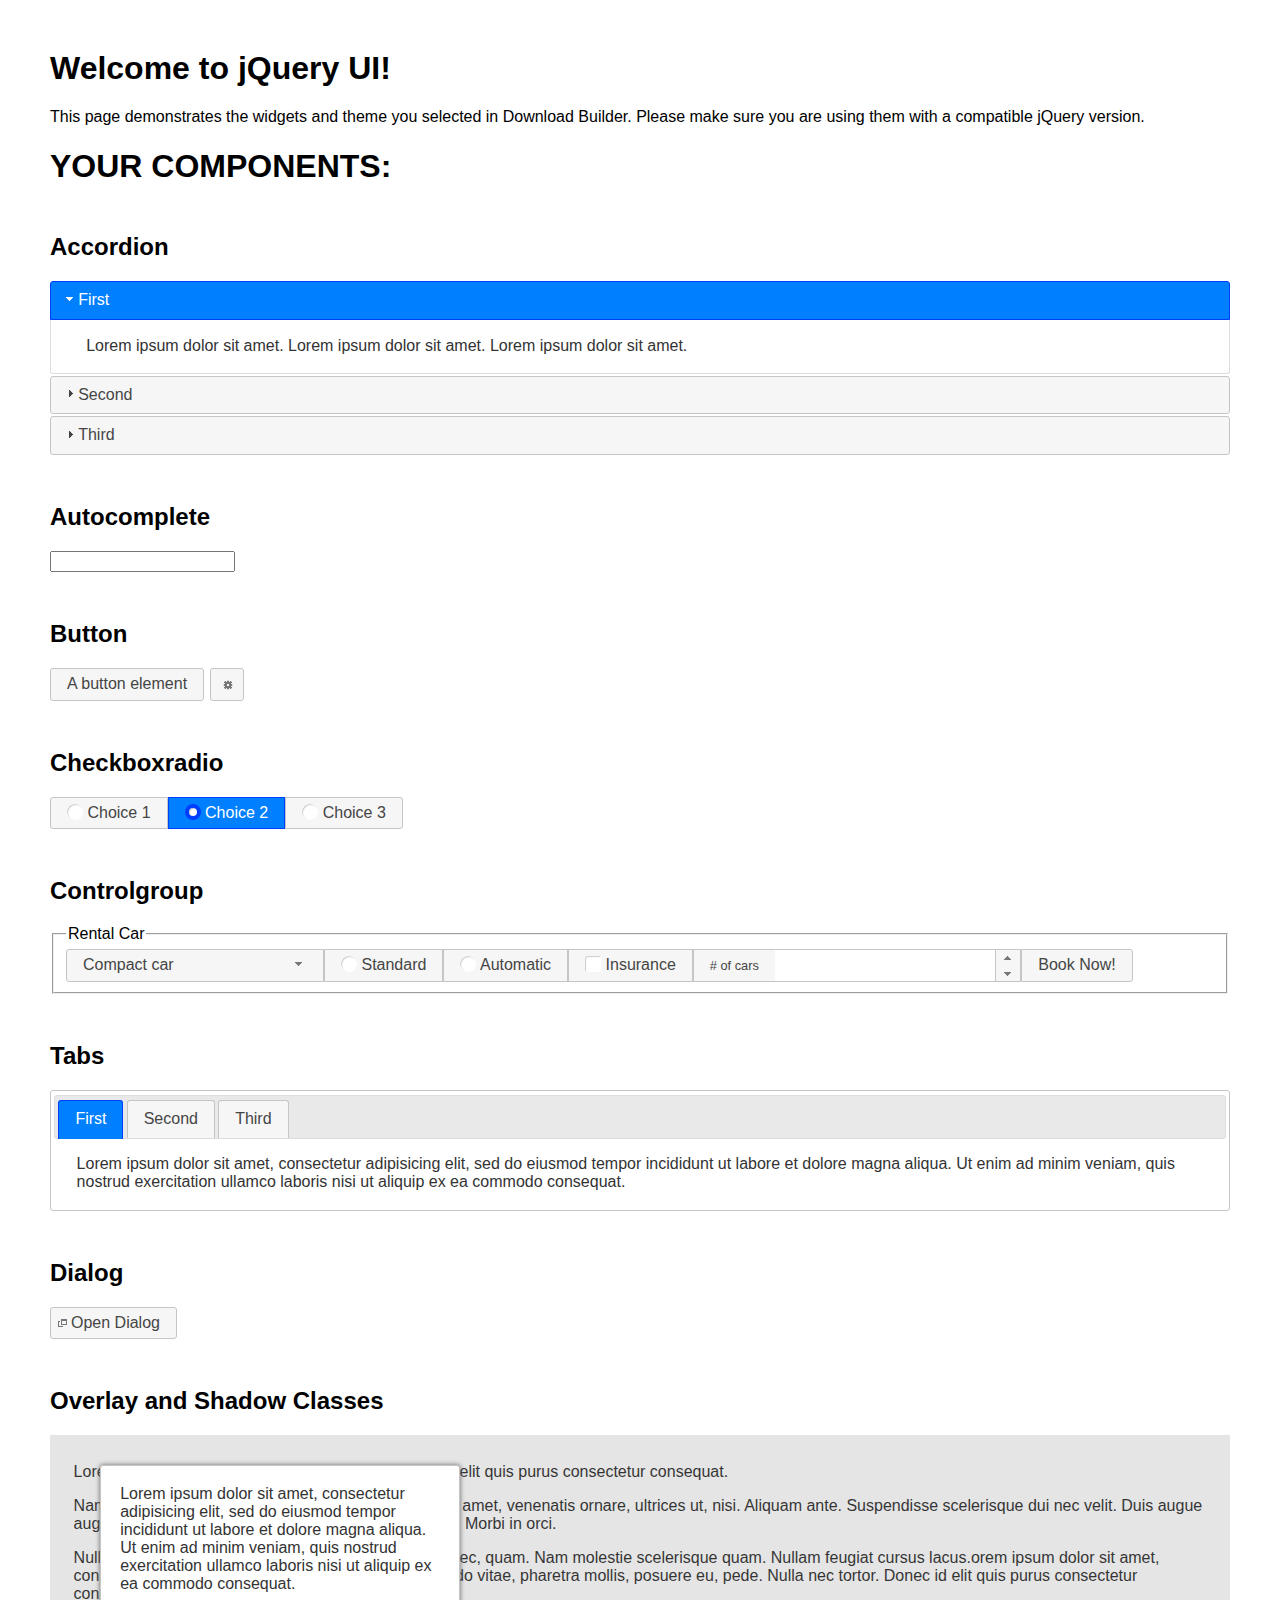
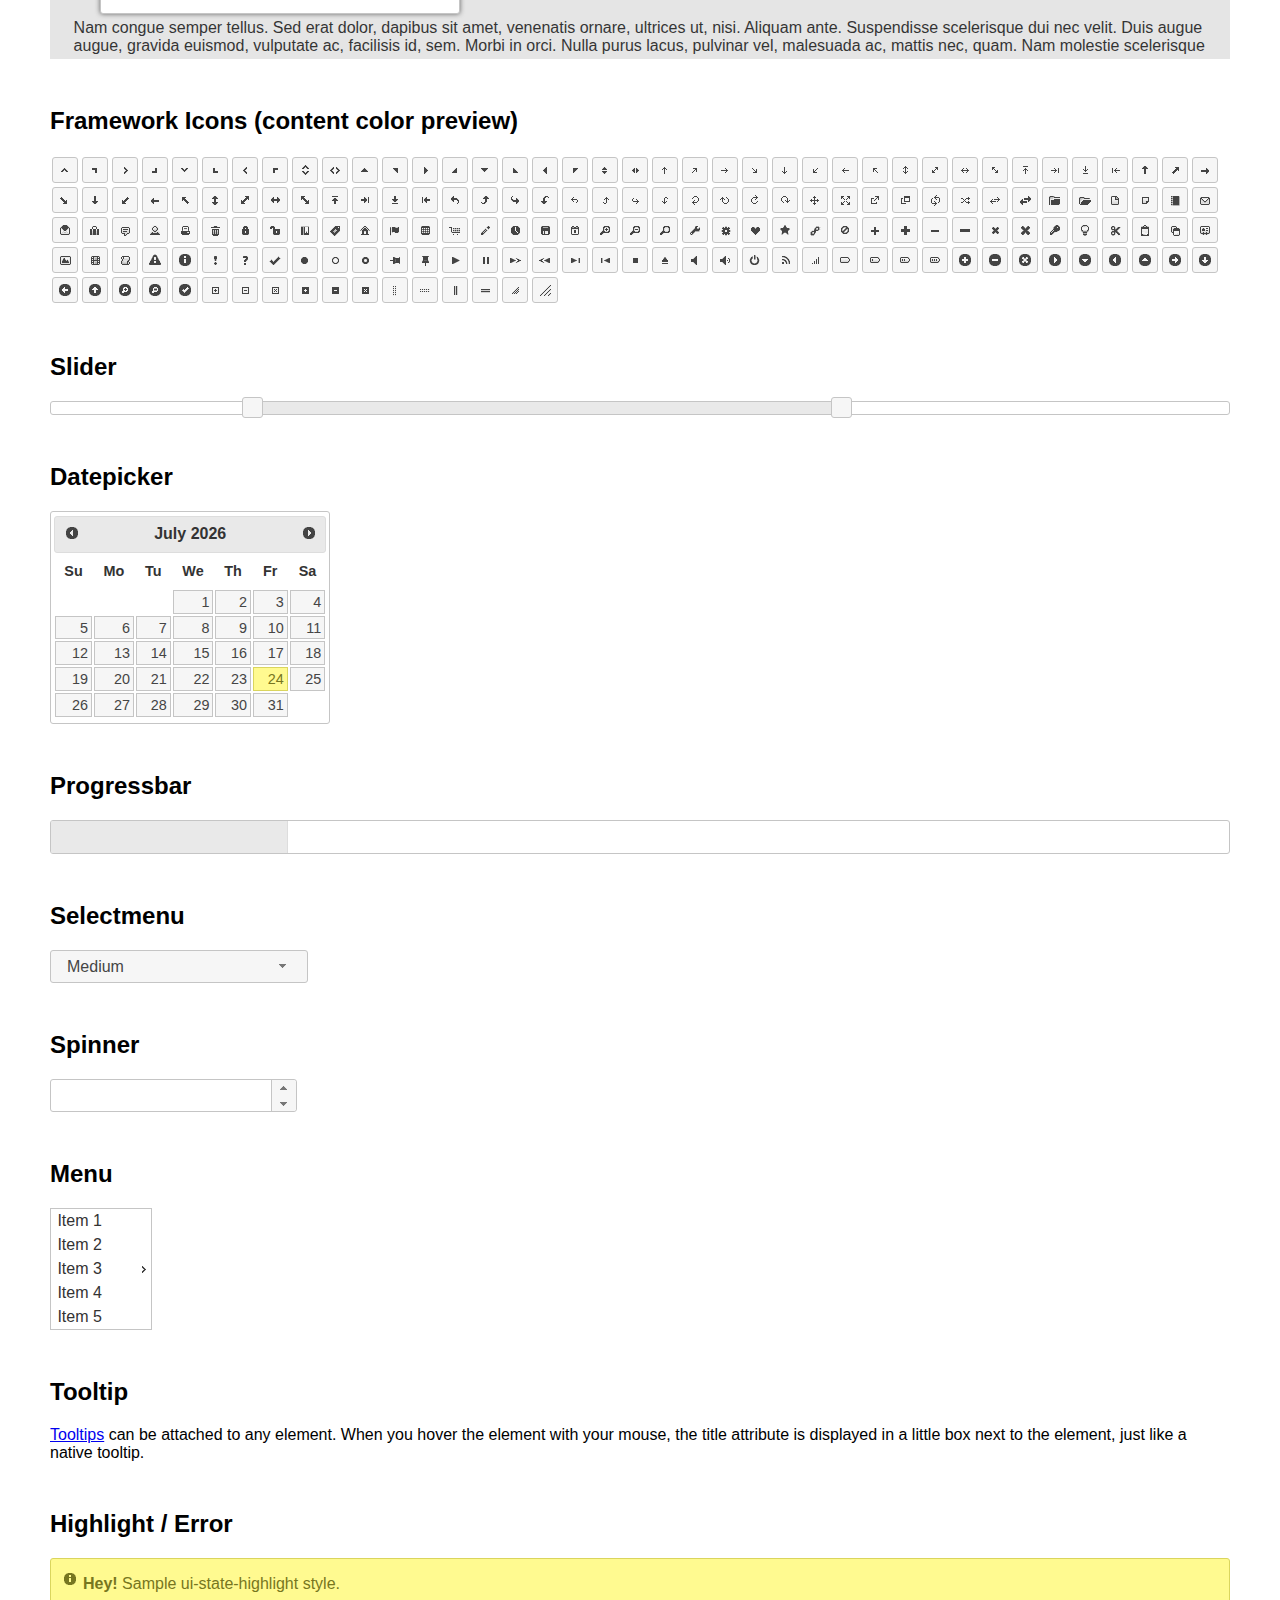
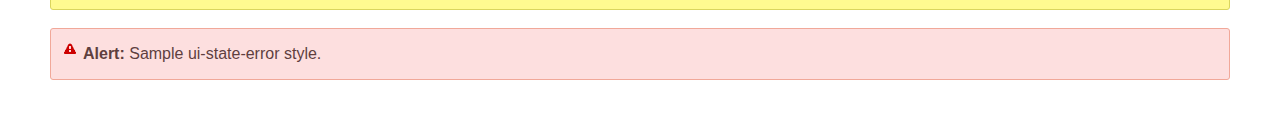
<file: js/jqueryui/index.html>
<!doctype html>
<html lang="us">
<head>
	<meta charset="utf-8">
	<title>jQuery UI Example Page</title>
	<link href="jquery-ui.css" rel="stylesheet">
	<style>
	body{
		font-family: "Trebuchet MS", sans-serif;
		margin: 50px;
	}
	.demoHeaders {
		margin-top: 2em;
	}
	#dialog-link {
		padding: .4em 1em .4em 20px;
		text-decoration: none;
		position: relative;
	}
	#dialog-link span.ui-icon {
		margin: 0 5px 0 0;
		position: absolute;
		left: .2em;
		top: 50%;
		margin-top: -8px;
	}
	#icons {
		margin: 0;
		padding: 0;
	}
	#icons li {
		margin: 2px;
		position: relative;
		padding: 4px 0;
		cursor: pointer;
		float: left;
		list-style: none;
	}
	#icons span.ui-icon {
		float: left;
		margin: 0 4px;
	}
	.fakewindowcontain .ui-widget-overlay {
		position: absolute;
	}
	select {
		width: 200px;
	}
	</style>
</head>
<body>

<h1>Welcome to jQuery UI!</h1>

<div class="ui-widget">
	<p>This page demonstrates the widgets and theme you selected in Download Builder. Please make sure you are using them with a compatible jQuery version.</p>
</div>

<h1>YOUR COMPONENTS:</h1>


<!-- Accordion -->
<h2 class="demoHeaders">Accordion</h2>
<div id="accordion">
	<h3>First</h3>
	<div>Lorem ipsum dolor sit amet. Lorem ipsum dolor sit amet. Lorem ipsum dolor sit amet.</div>
	<h3>Second</h3>
	<div>Phasellus mattis tincidunt nibh.</div>
	<h3>Third</h3>
	<div>Nam dui erat, auctor a, dignissim quis.</div>
</div>



<!-- Autocomplete -->
<h2 class="demoHeaders">Autocomplete</h2>
<div>
	<input id="autocomplete" title="type &quot;a&quot;">
</div>



<!-- Button -->
<h2 class="demoHeaders">Button</h2>
<button id="button">A button element</button>
<button id="button-icon">An icon-only button</button>



<!-- Checkboxradio -->
<h2 class="demoHeaders">Checkboxradio</h2>
<form style="margin-top: 1em;">
	<div id="radioset">
		<input type="radio" id="radio1" name="radio"><label for="radio1">Choice 1</label>
		<input type="radio" id="radio2" name="radio" checked="checked"><label for="radio2">Choice 2</label>
		<input type="radio" id="radio3" name="radio"><label for="radio3">Choice 3</label>
	</div>
</form>



<!-- Controlgroup -->
<h2 class="demoHeaders">Controlgroup</h2>
<fieldset>
	<legend>Rental Car</legend>
	<div id="controlgroup">
		<select id="car-type">
			<option>Compact car</option>
			<option>Midsize car</option>
			<option>Full size car</option>
			<option>SUV</option>
			<option>Luxury</option>
			<option>Truck</option>
			<option>Van</option>
		</select>
		<label for="transmission-standard">Standard</label>
		<input type="radio" name="transmission" id="transmission-standard">
		<label for="transmission-automatic">Automatic</label>
		<input type="radio" name="transmission" id="transmission-automatic">
		<label for="insurance">Insurance</label>
		<input type="checkbox" name="insurance" id="insurance">
		<label for="horizontal-spinner" class="ui-controlgroup-label"># of cars</label>
		<input id="horizontal-spinner" class="ui-spinner-input">
		<button>Book Now!</button>
	</div>
</fieldset>



<!-- Tabs -->
<h2 class="demoHeaders">Tabs</h2>
<div id="tabs">
	<ul>
		<li><a href="#tabs-1">First</a></li>
		<li><a href="#tabs-2">Second</a></li>
		<li><a href="#tabs-3">Third</a></li>
	</ul>
	<div id="tabs-1">Lorem ipsum dolor sit amet, consectetur adipisicing elit, sed do eiusmod tempor incididunt ut labore et dolore magna aliqua. Ut enim ad minim veniam, quis nostrud exercitation ullamco laboris nisi ut aliquip ex ea commodo consequat.</div>
	<div id="tabs-2">Phasellus mattis tincidunt nibh. Cras orci urna, blandit id, pretium vel, aliquet ornare, felis. Maecenas scelerisque sem non nisl. Fusce sed lorem in enim dictum bibendum.</div>
	<div id="tabs-3">Nam dui erat, auctor a, dignissim quis, sollicitudin eu, felis. Pellentesque nisi urna, interdum eget, sagittis et, consequat vestibulum, lacus. Mauris porttitor ullamcorper augue.</div>
</div>



<h2 class="demoHeaders">Dialog</h2>
<p>
	<button id="dialog-link" class="ui-button ui-corner-all ui-widget">
		<span class="ui-icon ui-icon-newwin"></span>Open Dialog
	</button>
</p>

<h2 class="demoHeaders">Overlay and Shadow Classes</h2>
<div style="position: relative; width: 96%; height: 200px; padding:1% 2%; overflow:hidden;" class="fakewindowcontain">
	<p>Lorem ipsum dolor sit amet,  Nulla nec tortor. Donec id elit quis purus consectetur consequat. </p><p>Nam congue semper tellus. Sed erat dolor, dapibus sit amet, venenatis ornare, ultrices ut, nisi. Aliquam ante. Suspendisse scelerisque dui nec velit. Duis augue augue, gravida euismod, vulputate ac, facilisis id, sem. Morbi in orci. </p><p>Nulla purus lacus, pulvinar vel, malesuada ac, mattis nec, quam. Nam molestie scelerisque quam. Nullam feugiat cursus lacus.orem ipsum dolor sit amet, consectetur adipiscing elit. Donec libero risus, commodo vitae, pharetra mollis, posuere eu, pede. Nulla nec tortor. Donec id elit quis purus consectetur consequat. </p><p>Nam congue semper tellus. Sed erat dolor, dapibus sit amet, venenatis ornare, ultrices ut, nisi. Aliquam ante. Suspendisse scelerisque dui nec velit. Duis augue augue, gravida euismod, vulputate ac, facilisis id, sem. Morbi in orci. Nulla purus lacus, pulvinar vel, malesuada ac, mattis nec, quam. Nam molestie scelerisque quam. </p><p>Nullam feugiat cursus lacus.orem ipsum dolor sit amet, consectetur adipiscing elit. Donec libero risus, commodo vitae, pharetra mollis, posuere eu, pede. Nulla nec tortor. Donec id elit quis purus consectetur consequat. Nam congue semper tellus. Sed erat dolor, dapibus sit amet, venenatis ornare, ultrices ut, nisi. Aliquam ante. </p><p>Suspendisse scelerisque dui nec velit. Duis augue augue, gravida euismod, vulputate ac, facilisis id, sem. Morbi in orci. Nulla purus lacus, pulvinar vel, malesuada ac, mattis nec, quam. Nam molestie scelerisque quam. Nullam feugiat cursus lacus.orem ipsum dolor sit amet, consectetur adipiscing elit. Donec libero risus, commodo vitae, pharetra mollis, posuere eu, pede. Nulla nec tortor. Donec id elit quis purus consectetur consequat. Nam congue semper tellus. Sed erat dolor, dapibus sit amet, venenatis ornare, ultrices ut, nisi. </p>

	<!-- ui-dialog -->
	<div class="ui-widget-overlay ui-front"></div>
	<div style="position: absolute; width: 320px; left: 50px; top: 30px; padding: 1.2em" class="ui-widget ui-front ui-widget-content ui-corner-all ui-widget-shadow">
		Lorem ipsum dolor sit amet, consectetur adipisicing elit, sed do eiusmod tempor incididunt ut labore et dolore magna aliqua. Ut enim ad minim veniam, quis nostrud exercitation ullamco laboris nisi ut aliquip ex ea commodo consequat.
	</div>

</div>

<!-- ui-dialog -->
<div id="dialog" title="Dialog Title">
	<p>Lorem ipsum dolor sit amet, consectetur adipisicing elit, sed do eiusmod tempor incididunt ut labore et dolore magna aliqua. Ut enim ad minim veniam, quis nostrud exercitation ullamco laboris nisi ut aliquip ex ea commodo consequat.</p>
</div>



<h2 class="demoHeaders">Framework Icons (content color preview)</h2>
<ul id="icons" class="ui-widget ui-helper-clearfix">
	<li class="ui-state-default ui-corner-all" title=".ui-icon-caret-1-n"><span class="ui-icon ui-icon-caret-1-n"></span></li>
	<li class="ui-state-default ui-corner-all" title=".ui-icon-caret-1-ne"><span class="ui-icon ui-icon-caret-1-ne"></span></li>
	<li class="ui-state-default ui-corner-all" title=".ui-icon-caret-1-e"><span class="ui-icon ui-icon-caret-1-e"></span></li>
	<li class="ui-state-default ui-corner-all" title=".ui-icon-caret-1-se"><span class="ui-icon ui-icon-caret-1-se"></span></li>
	<li class="ui-state-default ui-corner-all" title=".ui-icon-caret-1-s"><span class="ui-icon ui-icon-caret-1-s"></span></li>
	<li class="ui-state-default ui-corner-all" title=".ui-icon-caret-1-sw"><span class="ui-icon ui-icon-caret-1-sw"></span></li>
	<li class="ui-state-default ui-corner-all" title=".ui-icon-caret-1-w"><span class="ui-icon ui-icon-caret-1-w"></span></li>
	<li class="ui-state-default ui-corner-all" title=".ui-icon-caret-1-nw"><span class="ui-icon ui-icon-caret-1-nw"></span></li>
	<li class="ui-state-default ui-corner-all" title=".ui-icon-caret-2-n-s"><span class="ui-icon ui-icon-caret-2-n-s"></span></li>
	<li class="ui-state-default ui-corner-all" title=".ui-icon-caret-2-e-w"><span class="ui-icon ui-icon-caret-2-e-w"></span></li>
	<li class="ui-state-default ui-corner-all" title=".ui-icon-triangle-1-n"><span class="ui-icon ui-icon-triangle-1-n"></span></li>
	<li class="ui-state-default ui-corner-all" title=".ui-icon-triangle-1-ne"><span class="ui-icon ui-icon-triangle-1-ne"></span></li>
	<li class="ui-state-default ui-corner-all" title=".ui-icon-triangle-1-e"><span class="ui-icon ui-icon-triangle-1-e"></span></li>
	<li class="ui-state-default ui-corner-all" title=".ui-icon-triangle-1-se"><span class="ui-icon ui-icon-triangle-1-se"></span></li>
	<li class="ui-state-default ui-corner-all" title=".ui-icon-triangle-1-s"><span class="ui-icon ui-icon-triangle-1-s"></span></li>
	<li class="ui-state-default ui-corner-all" title=".ui-icon-triangle-1-sw"><span class="ui-icon ui-icon-triangle-1-sw"></span></li>
	<li class="ui-state-default ui-corner-all" title=".ui-icon-triangle-1-w"><span class="ui-icon ui-icon-triangle-1-w"></span></li>
	<li class="ui-state-default ui-corner-all" title=".ui-icon-triangle-1-nw"><span class="ui-icon ui-icon-triangle-1-nw"></span></li>
	<li class="ui-state-default ui-corner-all" title=".ui-icon-triangle-2-n-s"><span class="ui-icon ui-icon-triangle-2-n-s"></span></li>
	<li class="ui-state-default ui-corner-all" title=".ui-icon-triangle-2-e-w"><span class="ui-icon ui-icon-triangle-2-e-w"></span></li>
	<li class="ui-state-default ui-corner-all" title=".ui-icon-arrow-1-n"><span class="ui-icon ui-icon-arrow-1-n"></span></li>
	<li class="ui-state-default ui-corner-all" title=".ui-icon-arrow-1-ne"><span class="ui-icon ui-icon-arrow-1-ne"></span></li>
	<li class="ui-state-default ui-corner-all" title=".ui-icon-arrow-1-e"><span class="ui-icon ui-icon-arrow-1-e"></span></li>
	<li class="ui-state-default ui-corner-all" title=".ui-icon-arrow-1-se"><span class="ui-icon ui-icon-arrow-1-se"></span></li>
	<li class="ui-state-default ui-corner-all" title=".ui-icon-arrow-1-s"><span class="ui-icon ui-icon-arrow-1-s"></span></li>
	<li class="ui-state-default ui-corner-all" title=".ui-icon-arrow-1-sw"><span class="ui-icon ui-icon-arrow-1-sw"></span></li>
	<li class="ui-state-default ui-corner-all" title=".ui-icon-arrow-1-w"><span class="ui-icon ui-icon-arrow-1-w"></span></li>
	<li class="ui-state-default ui-corner-all" title=".ui-icon-arrow-1-nw"><span class="ui-icon ui-icon-arrow-1-nw"></span></li>
	<li class="ui-state-default ui-corner-all" title=".ui-icon-arrow-2-n-s"><span class="ui-icon ui-icon-arrow-2-n-s"></span></li>
	<li class="ui-state-default ui-corner-all" title=".ui-icon-arrow-2-ne-sw"><span class="ui-icon ui-icon-arrow-2-ne-sw"></span></li>
	<li class="ui-state-default ui-corner-all" title=".ui-icon-arrow-2-e-w"><span class="ui-icon ui-icon-arrow-2-e-w"></span></li>
	<li class="ui-state-default ui-corner-all" title=".ui-icon-arrow-2-se-nw"><span class="ui-icon ui-icon-arrow-2-se-nw"></span></li>
	<li class="ui-state-default ui-corner-all" title=".ui-icon-arrowstop-1-n"><span class="ui-icon ui-icon-arrowstop-1-n"></span></li>
	<li class="ui-state-default ui-corner-all" title=".ui-icon-arrowstop-1-e"><span class="ui-icon ui-icon-arrowstop-1-e"></span></li>
	<li class="ui-state-default ui-corner-all" title=".ui-icon-arrowstop-1-s"><span class="ui-icon ui-icon-arrowstop-1-s"></span></li>
	<li class="ui-state-default ui-corner-all" title=".ui-icon-arrowstop-1-w"><span class="ui-icon ui-icon-arrowstop-1-w"></span></li>
	<li class="ui-state-default ui-corner-all" title=".ui-icon-arrowthick-1-n"><span class="ui-icon ui-icon-arrowthick-1-n"></span></li>
	<li class="ui-state-default ui-corner-all" title=".ui-icon-arrowthick-1-ne"><span class="ui-icon ui-icon-arrowthick-1-ne"></span></li>
	<li class="ui-state-default ui-corner-all" title=".ui-icon-arrowthick-1-e"><span class="ui-icon ui-icon-arrowthick-1-e"></span></li>
	<li class="ui-state-default ui-corner-all" title=".ui-icon-arrowthick-1-se"><span class="ui-icon ui-icon-arrowthick-1-se"></span></li>
	<li class="ui-state-default ui-corner-all" title=".ui-icon-arrowthick-1-s"><span class="ui-icon ui-icon-arrowthick-1-s"></span></li>
	<li class="ui-state-default ui-corner-all" title=".ui-icon-arrowthick-1-sw"><span class="ui-icon ui-icon-arrowthick-1-sw"></span></li>
	<li class="ui-state-default ui-corner-all" title=".ui-icon-arrowthick-1-w"><span class="ui-icon ui-icon-arrowthick-1-w"></span></li>
	<li class="ui-state-default ui-corner-all" title=".ui-icon-arrowthick-1-nw"><span class="ui-icon ui-icon-arrowthick-1-nw"></span></li>
	<li class="ui-state-default ui-corner-all" title=".ui-icon-arrowthick-2-n-s"><span class="ui-icon ui-icon-arrowthick-2-n-s"></span></li>
	<li class="ui-state-default ui-corner-all" title=".ui-icon-arrowthick-2-ne-sw"><span class="ui-icon ui-icon-arrowthick-2-ne-sw"></span></li>
	<li class="ui-state-default ui-corner-all" title=".ui-icon-arrowthick-2-e-w"><span class="ui-icon ui-icon-arrowthick-2-e-w"></span></li>
	<li class="ui-state-default ui-corner-all" title=".ui-icon-arrowthick-2-se-nw"><span class="ui-icon ui-icon-arrowthick-2-se-nw"></span></li>
	<li class="ui-state-default ui-corner-all" title=".ui-icon-arrowthickstop-1-n"><span class="ui-icon ui-icon-arrowthickstop-1-n"></span></li>
	<li class="ui-state-default ui-corner-all" title=".ui-icon-arrowthickstop-1-e"><span class="ui-icon ui-icon-arrowthickstop-1-e"></span></li>
	<li class="ui-state-default ui-corner-all" title=".ui-icon-arrowthickstop-1-s"><span class="ui-icon ui-icon-arrowthickstop-1-s"></span></li>
	<li class="ui-state-default ui-corner-all" title=".ui-icon-arrowthickstop-1-w"><span class="ui-icon ui-icon-arrowthickstop-1-w"></span></li>
	<li class="ui-state-default ui-corner-all" title=".ui-icon-arrowreturnthick-1-w"><span class="ui-icon ui-icon-arrowreturnthick-1-w"></span></li>
	<li class="ui-state-default ui-corner-all" title=".ui-icon-arrowreturnthick-1-n"><span class="ui-icon ui-icon-arrowreturnthick-1-n"></span></li>
	<li class="ui-state-default ui-corner-all" title=".ui-icon-arrowreturnthick-1-e"><span class="ui-icon ui-icon-arrowreturnthick-1-e"></span></li>
	<li class="ui-state-default ui-corner-all" title=".ui-icon-arrowreturnthick-1-s"><span class="ui-icon ui-icon-arrowreturnthick-1-s"></span></li>
	<li class="ui-state-default ui-corner-all" title=".ui-icon-arrowreturn-1-w"><span class="ui-icon ui-icon-arrowreturn-1-w"></span></li>
	<li class="ui-state-default ui-corner-all" title=".ui-icon-arrowreturn-1-n"><span class="ui-icon ui-icon-arrowreturn-1-n"></span></li>
	<li class="ui-state-default ui-corner-all" title=".ui-icon-arrowreturn-1-e"><span class="ui-icon ui-icon-arrowreturn-1-e"></span></li>
	<li class="ui-state-default ui-corner-all" title=".ui-icon-arrowreturn-1-s"><span class="ui-icon ui-icon-arrowreturn-1-s"></span></li>
	<li class="ui-state-default ui-corner-all" title=".ui-icon-arrowrefresh-1-w"><span class="ui-icon ui-icon-arrowrefresh-1-w"></span></li>
	<li class="ui-state-default ui-corner-all" title=".ui-icon-arrowrefresh-1-n"><span class="ui-icon ui-icon-arrowrefresh-1-n"></span></li>
	<li class="ui-state-default ui-corner-all" title=".ui-icon-arrowrefresh-1-e"><span class="ui-icon ui-icon-arrowrefresh-1-e"></span></li>
	<li class="ui-state-default ui-corner-all" title=".ui-icon-arrowrefresh-1-s"><span class="ui-icon ui-icon-arrowrefresh-1-s"></span></li>
	<li class="ui-state-default ui-corner-all" title=".ui-icon-arrow-4"><span class="ui-icon ui-icon-arrow-4"></span></li>
	<li class="ui-state-default ui-corner-all" title=".ui-icon-arrow-4-diag"><span class="ui-icon ui-icon-arrow-4-diag"></span></li>
	<li class="ui-state-default ui-corner-all" title=".ui-icon-extlink"><span class="ui-icon ui-icon-extlink"></span></li>
	<li class="ui-state-default ui-corner-all" title=".ui-icon-newwin"><span class="ui-icon ui-icon-newwin"></span></li>
	<li class="ui-state-default ui-corner-all" title=".ui-icon-refresh"><span class="ui-icon ui-icon-refresh"></span></li>
	<li class="ui-state-default ui-corner-all" title=".ui-icon-shuffle"><span class="ui-icon ui-icon-shuffle"></span></li>
	<li class="ui-state-default ui-corner-all" title=".ui-icon-transfer-e-w"><span class="ui-icon ui-icon-transfer-e-w"></span></li>
	<li class="ui-state-default ui-corner-all" title=".ui-icon-transferthick-e-w"><span class="ui-icon ui-icon-transferthick-e-w"></span></li>
	<li class="ui-state-default ui-corner-all" title=".ui-icon-folder-collapsed"><span class="ui-icon ui-icon-folder-collapsed"></span></li>
	<li class="ui-state-default ui-corner-all" title=".ui-icon-folder-open"><span class="ui-icon ui-icon-folder-open"></span></li>
	<li class="ui-state-default ui-corner-all" title=".ui-icon-document"><span class="ui-icon ui-icon-document"></span></li>
	<li class="ui-state-default ui-corner-all" title=".ui-icon-document-b"><span class="ui-icon ui-icon-document-b"></span></li>
	<li class="ui-state-default ui-corner-all" title=".ui-icon-note"><span class="ui-icon ui-icon-note"></span></li>
	<li class="ui-state-default ui-corner-all" title=".ui-icon-mail-closed"><span class="ui-icon ui-icon-mail-closed"></span></li>
	<li class="ui-state-default ui-corner-all" title=".ui-icon-mail-open"><span class="ui-icon ui-icon-mail-open"></span></li>
	<li class="ui-state-default ui-corner-all" title=".ui-icon-suitcase"><span class="ui-icon ui-icon-suitcase"></span></li>
	<li class="ui-state-default ui-corner-all" title=".ui-icon-comment"><span class="ui-icon ui-icon-comment"></span></li>
	<li class="ui-state-default ui-corner-all" title=".ui-icon-person"><span class="ui-icon ui-icon-person"></span></li>
	<li class="ui-state-default ui-corner-all" title=".ui-icon-print"><span class="ui-icon ui-icon-print"></span></li>
	<li class="ui-state-default ui-corner-all" title=".ui-icon-trash"><span class="ui-icon ui-icon-trash"></span></li>
	<li class="ui-state-default ui-corner-all" title=".ui-icon-locked"><span class="ui-icon ui-icon-locked"></span></li>
	<li class="ui-state-default ui-corner-all" title=".ui-icon-unlocked"><span class="ui-icon ui-icon-unlocked"></span></li>
	<li class="ui-state-default ui-corner-all" title=".ui-icon-bookmark"><span class="ui-icon ui-icon-bookmark"></span></li>
	<li class="ui-state-default ui-corner-all" title=".ui-icon-tag"><span class="ui-icon ui-icon-tag"></span></li>
	<li class="ui-state-default ui-corner-all" title=".ui-icon-home"><span class="ui-icon ui-icon-home"></span></li>
	<li class="ui-state-default ui-corner-all" title=".ui-icon-flag"><span class="ui-icon ui-icon-flag"></span></li>
	<li class="ui-state-default ui-corner-all" title=".ui-icon-calculator"><span class="ui-icon ui-icon-calculator"></span></li>
	<li class="ui-state-default ui-corner-all" title=".ui-icon-cart"><span class="ui-icon ui-icon-cart"></span></li>
	<li class="ui-state-default ui-corner-all" title=".ui-icon-pencil"><span class="ui-icon ui-icon-pencil"></span></li>
	<li class="ui-state-default ui-corner-all" title=".ui-icon-clock"><span class="ui-icon ui-icon-clock"></span></li>
	<li class="ui-state-default ui-corner-all" title=".ui-icon-disk"><span class="ui-icon ui-icon-disk"></span></li>
	<li class="ui-state-default ui-corner-all" title=".ui-icon-calendar"><span class="ui-icon ui-icon-calendar"></span></li>
	<li class="ui-state-default ui-corner-all" title=".ui-icon-zoomin"><span class="ui-icon ui-icon-zoomin"></span></li>
	<li class="ui-state-default ui-corner-all" title=".ui-icon-zoomout"><span class="ui-icon ui-icon-zoomout"></span></li>
	<li class="ui-state-default ui-corner-all" title=".ui-icon-search"><span class="ui-icon ui-icon-search"></span></li>
	<li class="ui-state-default ui-corner-all" title=".ui-icon-wrench"><span class="ui-icon ui-icon-wrench"></span></li>
	<li class="ui-state-default ui-corner-all" title=".ui-icon-gear"><span class="ui-icon ui-icon-gear"></span></li>
	<li class="ui-state-default ui-corner-all" title=".ui-icon-heart"><span class="ui-icon ui-icon-heart"></span></li>
	<li class="ui-state-default ui-corner-all" title=".ui-icon-star"><span class="ui-icon ui-icon-star"></span></li>
	<li class="ui-state-default ui-corner-all" title=".ui-icon-link"><span class="ui-icon ui-icon-link"></span></li>
	<li class="ui-state-default ui-corner-all" title=".ui-icon-cancel"><span class="ui-icon ui-icon-cancel"></span></li>
	<li class="ui-state-default ui-corner-all" title=".ui-icon-plus"><span class="ui-icon ui-icon-plus"></span></li>
	<li class="ui-state-default ui-corner-all" title=".ui-icon-plusthick"><span class="ui-icon ui-icon-plusthick"></span></li>
	<li class="ui-state-default ui-corner-all" title=".ui-icon-minus"><span class="ui-icon ui-icon-minus"></span></li>
	<li class="ui-state-default ui-corner-all" title=".ui-icon-minusthick"><span class="ui-icon ui-icon-minusthick"></span></li>
	<li class="ui-state-default ui-corner-all" title=".ui-icon-close"><span class="ui-icon ui-icon-close"></span></li>
	<li class="ui-state-default ui-corner-all" title=".ui-icon-closethick"><span class="ui-icon ui-icon-closethick"></span></li>
	<li class="ui-state-default ui-corner-all" title=".ui-icon-key"><span class="ui-icon ui-icon-key"></span></li>
	<li class="ui-state-default ui-corner-all" title=".ui-icon-lightbulb"><span class="ui-icon ui-icon-lightbulb"></span></li>
	<li class="ui-state-default ui-corner-all" title=".ui-icon-scissors"><span class="ui-icon ui-icon-scissors"></span></li>
	<li class="ui-state-default ui-corner-all" title=".ui-icon-clipboard"><span class="ui-icon ui-icon-clipboard"></span></li>
	<li class="ui-state-default ui-corner-all" title=".ui-icon-copy"><span class="ui-icon ui-icon-copy"></span></li>
	<li class="ui-state-default ui-corner-all" title=".ui-icon-contact"><span class="ui-icon ui-icon-contact"></span></li>
	<li class="ui-state-default ui-corner-all" title=".ui-icon-image"><span class="ui-icon ui-icon-image"></span></li>
	<li class="ui-state-default ui-corner-all" title=".ui-icon-video"><span class="ui-icon ui-icon-video"></span></li>
	<li class="ui-state-default ui-corner-all" title=".ui-icon-script"><span class="ui-icon ui-icon-script"></span></li>
	<li class="ui-state-default ui-corner-all" title=".ui-icon-alert"><span class="ui-icon ui-icon-alert"></span></li>
	<li class="ui-state-default ui-corner-all" title=".ui-icon-info"><span class="ui-icon ui-icon-info"></span></li>
	<li class="ui-state-default ui-corner-all" title=".ui-icon-notice"><span class="ui-icon ui-icon-notice"></span></li>
	<li class="ui-state-default ui-corner-all" title=".ui-icon-help"><span class="ui-icon ui-icon-help"></span></li>
	<li class="ui-state-default ui-corner-all" title=".ui-icon-check"><span class="ui-icon ui-icon-check"></span></li>
	<li class="ui-state-default ui-corner-all" title=".ui-icon-bullet"><span class="ui-icon ui-icon-bullet"></span></li>
	<li class="ui-state-default ui-corner-all" title=".ui-icon-radio-off"><span class="ui-icon ui-icon-radio-off"></span></li>
	<li class="ui-state-default ui-corner-all" title=".ui-icon-radio-on"><span class="ui-icon ui-icon-radio-on"></span></li>
	<li class="ui-state-default ui-corner-all" title=".ui-icon-pin-w"><span class="ui-icon ui-icon-pin-w"></span></li>
	<li class="ui-state-default ui-corner-all" title=".ui-icon-pin-s"><span class="ui-icon ui-icon-pin-s"></span></li>
	<li class="ui-state-default ui-corner-all" title=".ui-icon-play"><span class="ui-icon ui-icon-play"></span></li>
	<li class="ui-state-default ui-corner-all" title=".ui-icon-pause"><span class="ui-icon ui-icon-pause"></span></li>
	<li class="ui-state-default ui-corner-all" title=".ui-icon-seek-next"><span class="ui-icon ui-icon-seek-next"></span></li>
	<li class="ui-state-default ui-corner-all" title=".ui-icon-seek-prev"><span class="ui-icon ui-icon-seek-prev"></span></li>
	<li class="ui-state-default ui-corner-all" title=".ui-icon-seek-end"><span class="ui-icon ui-icon-seek-end"></span></li>
	<li class="ui-state-default ui-corner-all" title=".ui-icon-seek-first"><span class="ui-icon ui-icon-seek-first"></span></li>
	<li class="ui-state-default ui-corner-all" title=".ui-icon-stop"><span class="ui-icon ui-icon-stop"></span></li>
	<li class="ui-state-default ui-corner-all" title=".ui-icon-eject"><span class="ui-icon ui-icon-eject"></span></li>
	<li class="ui-state-default ui-corner-all" title=".ui-icon-volume-off"><span class="ui-icon ui-icon-volume-off"></span></li>
	<li class="ui-state-default ui-corner-all" title=".ui-icon-volume-on"><span class="ui-icon ui-icon-volume-on"></span></li>
	<li class="ui-state-default ui-corner-all" title=".ui-icon-power"><span class="ui-icon ui-icon-power"></span></li>
	<li class="ui-state-default ui-corner-all" title=".ui-icon-signal-diag"><span class="ui-icon ui-icon-signal-diag"></span></li>
	<li class="ui-state-default ui-corner-all" title=".ui-icon-signal"><span class="ui-icon ui-icon-signal"></span></li>
	<li class="ui-state-default ui-corner-all" title=".ui-icon-battery-0"><span class="ui-icon ui-icon-battery-0"></span></li>
	<li class="ui-state-default ui-corner-all" title=".ui-icon-battery-1"><span class="ui-icon ui-icon-battery-1"></span></li>
	<li class="ui-state-default ui-corner-all" title=".ui-icon-battery-2"><span class="ui-icon ui-icon-battery-2"></span></li>
	<li class="ui-state-default ui-corner-all" title=".ui-icon-battery-3"><span class="ui-icon ui-icon-battery-3"></span></li>
	<li class="ui-state-default ui-corner-all" title=".ui-icon-circle-plus"><span class="ui-icon ui-icon-circle-plus"></span></li>
	<li class="ui-state-default ui-corner-all" title=".ui-icon-circle-minus"><span class="ui-icon ui-icon-circle-minus"></span></li>
	<li class="ui-state-default ui-corner-all" title=".ui-icon-circle-close"><span class="ui-icon ui-icon-circle-close"></span></li>
	<li class="ui-state-default ui-corner-all" title=".ui-icon-circle-triangle-e"><span class="ui-icon ui-icon-circle-triangle-e"></span></li>
	<li class="ui-state-default ui-corner-all" title=".ui-icon-circle-triangle-s"><span class="ui-icon ui-icon-circle-triangle-s"></span></li>
	<li class="ui-state-default ui-corner-all" title=".ui-icon-circle-triangle-w"><span class="ui-icon ui-icon-circle-triangle-w"></span></li>
	<li class="ui-state-default ui-corner-all" title=".ui-icon-circle-triangle-n"><span class="ui-icon ui-icon-circle-triangle-n"></span></li>
	<li class="ui-state-default ui-corner-all" title=".ui-icon-circle-arrow-e"><span class="ui-icon ui-icon-circle-arrow-e"></span></li>
	<li class="ui-state-default ui-corner-all" title=".ui-icon-circle-arrow-s"><span class="ui-icon ui-icon-circle-arrow-s"></span></li>
	<li class="ui-state-default ui-corner-all" title=".ui-icon-circle-arrow-w"><span class="ui-icon ui-icon-circle-arrow-w"></span></li>
	<li class="ui-state-default ui-corner-all" title=".ui-icon-circle-arrow-n"><span class="ui-icon ui-icon-circle-arrow-n"></span></li>
	<li class="ui-state-default ui-corner-all" title=".ui-icon-circle-zoomin"><span class="ui-icon ui-icon-circle-zoomin"></span></li>
	<li class="ui-state-default ui-corner-all" title=".ui-icon-circle-zoomout"><span class="ui-icon ui-icon-circle-zoomout"></span></li>
	<li class="ui-state-default ui-corner-all" title=".ui-icon-circle-check"><span class="ui-icon ui-icon-circle-check"></span></li>
	<li class="ui-state-default ui-corner-all" title=".ui-icon-circlesmall-plus"><span class="ui-icon ui-icon-circlesmall-plus"></span></li>
	<li class="ui-state-default ui-corner-all" title=".ui-icon-circlesmall-minus"><span class="ui-icon ui-icon-circlesmall-minus"></span></li>
	<li class="ui-state-default ui-corner-all" title=".ui-icon-circlesmall-close"><span class="ui-icon ui-icon-circlesmall-close"></span></li>
	<li class="ui-state-default ui-corner-all" title=".ui-icon-squaresmall-plus"><span class="ui-icon ui-icon-squaresmall-plus"></span></li>
	<li class="ui-state-default ui-corner-all" title=".ui-icon-squaresmall-minus"><span class="ui-icon ui-icon-squaresmall-minus"></span></li>
	<li class="ui-state-default ui-corner-all" title=".ui-icon-squaresmall-close"><span class="ui-icon ui-icon-squaresmall-close"></span></li>
	<li class="ui-state-default ui-corner-all" title=".ui-icon-grip-dotted-vertical"><span class="ui-icon ui-icon-grip-dotted-vertical"></span></li>
	<li class="ui-state-default ui-corner-all" title=".ui-icon-grip-dotted-horizontal"><span class="ui-icon ui-icon-grip-dotted-horizontal"></span></li>
	<li class="ui-state-default ui-corner-all" title=".ui-icon-grip-solid-vertical"><span class="ui-icon ui-icon-grip-solid-vertical"></span></li>
	<li class="ui-state-default ui-corner-all" title=".ui-icon-grip-solid-horizontal"><span class="ui-icon ui-icon-grip-solid-horizontal"></span></li>
	<li class="ui-state-default ui-corner-all" title=".ui-icon-gripsmall-diagonal-se"><span class="ui-icon ui-icon-gripsmall-diagonal-se"></span></li>
	<li class="ui-state-default ui-corner-all" title=".ui-icon-grip-diagonal-se"><span class="ui-icon ui-icon-grip-diagonal-se"></span></li>
</ul>


<!-- Slider -->
<h2 class="demoHeaders">Slider</h2>
<div id="slider"></div>



<!-- Datepicker -->
<h2 class="demoHeaders">Datepicker</h2>
<div id="datepicker"></div>



<!-- Progressbar -->
<h2 class="demoHeaders">Progressbar</h2>
<div id="progressbar"></div>



<!-- Progressbar -->
<h2 class="demoHeaders">Selectmenu</h2>
<select id="selectmenu">
	<option>Slower</option>
	<option>Slow</option>
	<option selected="selected">Medium</option>
	<option>Fast</option>
	<option>Faster</option>
</select>



<!-- Spinner -->
<h2 class="demoHeaders">Spinner</h2>
<input id="spinner">



<!-- Menu -->
<h2 class="demoHeaders">Menu</h2>
<ul style="width:100px;" id="menu">
	<li><div>Item 1</div></li>
	<li><div>Item 2</div></li>
	<li><div>Item 3</div>
		<ul>
			<li><div>Item 3-1</div></li>
			<li><div>Item 3-2</div></li>
			<li><div>Item 3-3</div></li>
			<li><div>Item 3-4</div></li>
			<li><div>Item 3-5</div></li>
		</ul>
	</li>
	<li><div>Item 4</div></li>
	<li><div>Item 5</div></li>
</ul>



<!-- Tooltip -->
<h2 class="demoHeaders">Tooltip</h2>
<p id="tooltip">
	<a href="#" title="That&apos;s what this widget is">Tooltips</a> can be attached to any element. When you hover
the element with your mouse, the title attribute is displayed in a little box next to the element, just like a native tooltip.
</p>


<!-- Highlight / Error -->
<h2 class="demoHeaders">Highlight / Error</h2>
<div class="ui-widget">
	<div class="ui-state-highlight ui-corner-all" style="margin-top: 20px; padding: 0 .7em;">
		<p><span class="ui-icon ui-icon-info" style="float: left; margin-right: .3em;"></span>
		<strong>Hey!</strong> Sample ui-state-highlight style.</p>
	</div>
</div>
<br>
<div class="ui-widget">
	<div class="ui-state-error ui-corner-all" style="padding: 0 .7em;">
		<p><span class="ui-icon ui-icon-alert" style="float: left; margin-right: .3em;"></span>
		<strong>Alert:</strong> Sample ui-state-error style.</p>
	</div>
</div>

<script src="external/jquery/jquery.js"></script>
<script src="jquery-ui.js"></script>
<script>

$( "#accordion" ).accordion();



var availableTags = [
	"ActionScript",
	"AppleScript",
	"Asp",
	"BASIC",
	"C",
	"C++",
	"Clojure",
	"COBOL",
	"ColdFusion",
	"Erlang",
	"Fortran",
	"Groovy",
	"Haskell",
	"Java",
	"JavaScript",
	"Lisp",
	"Perl",
	"PHP",
	"Python",
	"Ruby",
	"Scala",
	"Scheme"
];
$( "#autocomplete" ).autocomplete({
	source: availableTags
});



$( "#button" ).button();
$( "#button-icon" ).button({
	icon: "ui-icon-gear",
	showLabel: false
});



$( "#radioset" ).buttonset();



$( "#controlgroup" ).controlgroup();



$( "#tabs" ).tabs();



$( "#dialog" ).dialog({
	autoOpen: false,
	width: 400,
	buttons: [
		{
			text: "Ok",
			click: function() {
				$( this ).dialog( "close" );
			}
		},
		{
			text: "Cancel",
			click: function() {
				$( this ).dialog( "close" );
			}
		}
	]
});

// Link to open the dialog
$( "#dialog-link" ).click(function( event ) {
	$( "#dialog" ).dialog( "open" );
	event.preventDefault();
});



$( "#datepicker" ).datepicker({
	inline: true
});



$( "#slider" ).slider({
	range: true,
	values: [ 17, 67 ]
});



$( "#progressbar" ).progressbar({
	value: 20
});



$( "#spinner" ).spinner();



$( "#menu" ).menu();



$( "#tooltip" ).tooltip();



$( "#selectmenu" ).selectmenu();


// Hover states on the static widgets
$( "#dialog-link, #icons li" ).hover(
	function() {
		$( this ).addClass( "ui-state-hover" );
	},
	function() {
		$( this ).removeClass( "ui-state-hover" );
	}
);
</script>
</body>
</html>
</file>
